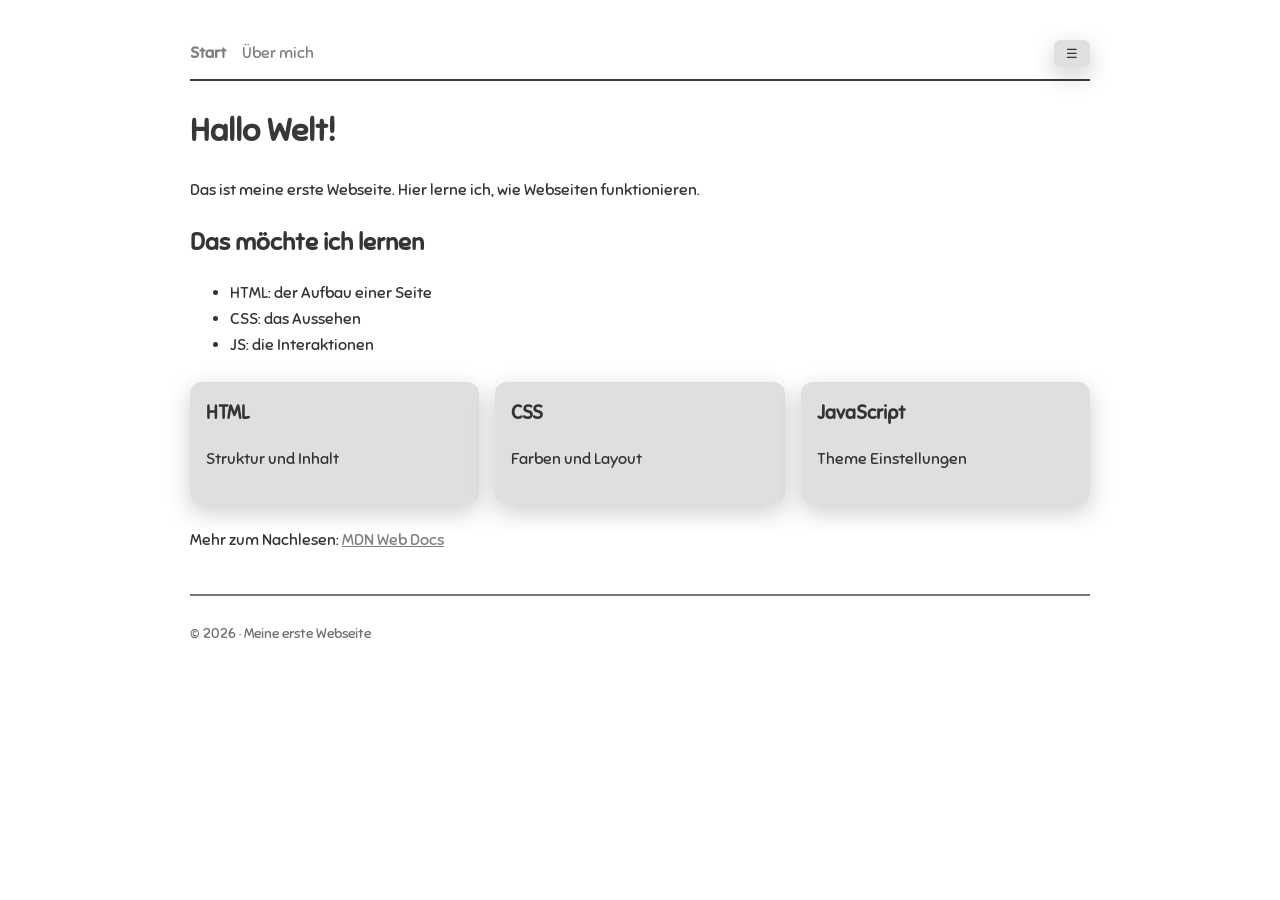
<file: index.html>
<!doctype html>
<html lang="de">
  <head>
    <meta charset="UTF-8" />
    <meta name="viewport" content="width=device-width, initial-scale=1" />
    <meta
      name="description"
      content="Meine erste Webseite: Hier lerne ich HTML, CSS und JavaScript."
    />
    <title>Meine erste Webseite</title>
    <script>
      try {
        const farbe = localStorage.getItem("farbe") || "schwarz/weiß";
        document.documentElement.dataset.theme = farbe;
        if (localStorage.getItem("theme") === "dark") {
          document.documentElement.classList.add("dark");
        }
      } catch (e) {}
    </script>
    <link rel="stylesheet" href="style.css" />
    <link
      rel="icon"
      href="data:image/svg+xml,<svg xmlns=%22http://www.w3.org/2000/svg%22 viewBox=%220 0 100 100%22><text y=%22.9em%22 font-size=%2290%22>®️</text></svg>"
    />
  </head>
  <body>
    <nav>
      <a href="index.html" class="aktiv">Start</a>
      <a href="ueber-mich.html">Über mich</a>
      <div class="einstellungen">
        <button id="settings-toggle" aria-expanded="false">☰</button>
        <div id="settings-panel" hidden>
          <p class="label">Farbe</p>
          <div class="swatches">
            <button
              class="swatch"
              data-farbe="baige"
              aria-label="Baige"
            ></button>
            <button
              class="swatch"
              data-farbe="turquise"
              aria-label="Turquise"
            ></button>
            <button
              class="swatch"
              data-farbe="schwarz/weiß"
              aria-label="Schwaz/Weiß"
            ></button>
          </div>
          <p class="label">Modus</p>
          <div class="modus">
            <button data-mode="light">Hell</button>
            <button data-mode="dark">Dunkel</button>
          </div>
        </div>
      </div>
    </nav>

    <h1>Hallo Welt!</h1>
    <p>
      Das ist meine erste Webseite. Hier lerne ich, wie Webseiten funktionieren.
    </p>

    <h2>Das möchte ich lernen</h2>
    <ul>
      <li>HTML: der Aufbau einer Seite</li>
      <li>CSS: das Aussehen</li>
      <li>JS: die Interaktionen</li>
    </ul>

    <div class="karten">
      <div class="karte">
        <h3>HTML</h3>
        <p>Struktur und Inhalt</p>
      </div>
      <div class="karte">
        <h3>CSS</h3>
        <p>Farben und Layout</p>
      </div>
      <div class="karte">
        <h3>JavaScript</h3>
        <p>Theme Einstellungen</p>
      </div>
    </div>

    <p>
      Mehr zum Nachlesen:
      <a href="https://developer.mozilla.org/de/" target="_blank"
        >MDN Web Docs</a
      >
    </p>

    <footer>
      <p>© 2026 · Meine erste Webseite</p>
    </footer>
    <script src="script.js"></script>
  </body>
</html>
</file>
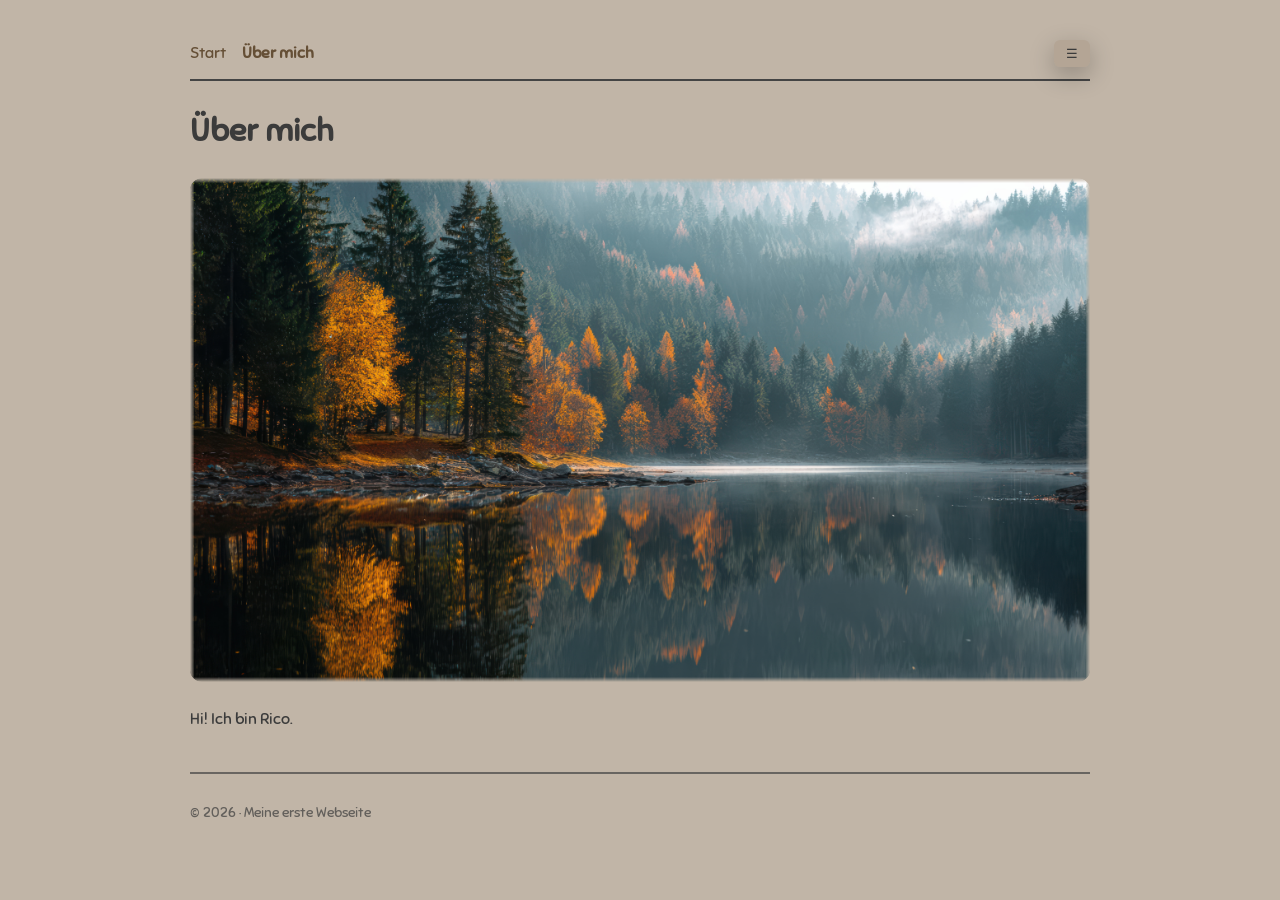
<file: ueber-mich.html>
<!doctype html>
<html lang="de">
  <head>
    <meta charset="UTF-8" />
    <meta name="viewport" content="width=device-width, initial-scale=1" />
    <meta
      name="description"
      content="Meine erste Webseite: Hier lerne ich HTML, CSS und JavaScript."
    />
    <title>Über mich</title>
    <script>
      try {
        const farbe = localStorage.getItem("farbe") || "weiß";
        document.documentElement.dataset.theme = farbe;
        if (localStorage.getItem("theme") === "dark") {
          document.documentElement.classList.add("dark");
        }
      } catch (e) {}
    </script>
    <link rel="stylesheet" href="style.css" />
    <link
      rel="icon"
      href="data:image/svg+xml,<svg xmlns=%22http://www.w3.org/2000/svg%22 viewBox=%220 0 100 100%22><text y=%22.9em%22 font-size=%2290%22>®️</text></svg>"
    />
  </head>
  <body>
    <nav>
      <a href="index.html" class="aktiv">Start</a>
      <a href="ueber-mich.html">Über mich</a>
      <div class="einstellungen">
        <button id="settings-toggle" aria-expanded="false">☰</button>
        <div id="settings-panel" hidden>
          <p class="label">Farbe</p>
          <div class="swatches">
            <button class="swatch" data-farbe="baige" aria-label="Baige"></button>
            <button class="swatch" data-farbe="turquise" aria-label="Turquise"></button>
            <button class="swatch" data-farbe="schwarz/weiß" aria-label="Weiß"></button>
          </div>
          <p class="label">Modus</p>
          <div class="modus">
            <button data-mode="light">Hell</button>
            <button data-mode="dark">Dunkel</button>
          </div>
        </div>
      </div>
    </nav>

    <h1>Über mich</h1>
    <img
      class="fade"
      src="misty-autumn-forest-reflected-calm-lake.jpg"
      alt="an immage of a misty autumn forest reflected by a calm lake"
    />
    <p>Hi! Ich bin Rico.</p>

    <footer>
      <p>© 2026 · Meine erste Webseite</p>
    </footer>

    <script src="script.js"></script>
  </body>
</html>
</file>
<file: style.css>
/* ==========================================================
   1. SCHRIFT
   ========================================================== */
@font-face {
  font-family: "Sniglet";
  src: url("Sniglet-Regular.ttf");
  font-weight: normal;
  font-display: swap;
}

/* ==========================================================
   2. FARBEN: Standard und Themes (jeweils Hell und Dunkel)
   ========================================================== */

/* Standard (greift auch, wenn noch kein Theme gesetzt ist): baige, hell */
:root,
html[data-theme="baige"] {
  --bg: #c1b5a7;
  --bg1: #9abcb7;
  --bg2: #ffffff;
  --bg3: #c1b5a7;
  --text: #3b3b3b;
  --heading: #3b3b3b;
  --link: #654f36;
  --cards: #a3927e75;
  --border: #444444;
  --shadow: rgba(0, 0, 0, 0.25);
}

/* Standard dunkel: baige */
html.dark,
html[data-theme="baige"].dark {
  --bg: #332822;
  --bg1: #003335;
  --bg2: #000000;
  --bg3: #332822;
  --text: #ffffff;
  --heading: #ffffff;
  --link: #d2ac81;
  --cards: #312119a8;
  --border: black;
  --shadow: rgb(0 0 0 / 48%);
}

html[data-theme="turquise"] {
  --bg: #9abcb7;
  --bg1: #9abcb7;
  --bg2: #ffffff;
  --bg3: #c1b5a7;
  --text: #12312f;
  --heading: #12312f;
  --link: #0b5d57;
  --cards: #72b0a9;
  --border: #3b7873;
  --shadow: rgba(0, 0, 0, 0.2);
}

html[data-theme="turquise"].dark {
  --bg: #003335;
  --bg1: #003335;
  --bg2: #000000;
  --bg3: #432c20;
  --text: #e8e8e8;
  --heading: #e8e8e8;
  --link: #4fd1c5;
  --cards: #001a1b69;
  --border: black;
  --shadow: rgb(0 0 0 / 46%);
}

html[data-theme="schwarz/weiß"] {
  --bg: #ffffff;
  --bg1: #9abcb7;
  --bg2: #ffffff;
  --bg3: #c1b5a7;
  --text: #353434;
  --heading: #383838;
  --link: #7e7e7e;
  --cards: #dfdfdf;
  --border: #000000c4;
  --shadow: rgba(0, 0, 0, 0.2);
}

html[data-theme="schwarz/weiß"].dark {
  --bg: #000000;
  --bg1: #003335;
  --bg2: #000000;
  --bg3: #432c20;
  --text: #ffffff;
  --heading: #fafafade;
  --link: #a3a3a3;
  --cards: #232323;
  --border: #545454;
  --shadow: rgb(0 0 0 / 46%);
}

/* ==========================================================
   3. GRUNDLAYOUT
   ========================================================== */
body {
  font-family: "Sniglet", sans-serif;
  max-width: 900px;
  margin: 40px auto;
  padding: 0 16px;
  line-height: 1.6;
  background: var(--bg);
  color: var(--text);
  transition:
    background 0.3s,
    color 0.3s;
}

h1 {
  color: var(--heading);
}

a {
  color: var(--link);
}

img {
  max-width: 100%;
  height: auto;
  border-radius: 12px;
}

.fade {
  -webkit-mask-image:
    linear-gradient(
      to right,
      transparent,
      black 0.5%,
      black 99.5%,
      transparent
    ),
    linear-gradient(to bottom, transparent, black 1%, black 99%, transparent);
  -webkit-mask-composite: source-in;
  mask-image:
    linear-gradient(
      to right,
      transparent,
      black 0.5%,
      black 99.5%,
      transparent
    ),
    linear-gradient(to bottom, transparent, black 1%, black 99%, transparent);
  mask-composite: intersect;
}

/* ==========================================================
   4. NAVIGATION
   ========================================================== */
nav {
  display: flex;
  align-items: center;
  gap: 16px;
  margin-bottom: 24px;
  padding-bottom: 12px;
  border-bottom: 2px solid var(--border);
}

nav a {
  text-decoration: none;
}

nav a:hover {
  text-decoration: underline;
}

nav a.aktiv {
  font-weight: bold;
}

/* ==========================================================
   5. DESIGN-MENÜ (Button, Farbwahl, Modus-Wahl)
   ========================================================== */
.einstellungen {
  position: relative;
  margin-left: auto;
}

#settings-toggle {
  margin-left: auto;
  cursor: pointer;
  padding: 6px 12px;
  border-radius: 6px;
  border: 0px solid var(--border);
  background: var(--cards);
  color: var(--text);
}

#settings-panel {
  position: absolute;
  right: 0;
  top: calc(100% + 8px);
  z-index: 10;
  width: 220px;
  padding: 16px;
  background: var(--bg);
  border: 1px solid var(--border);
  border-radius: 12px;
  box-shadow: 0 8px 24px var(--shadow);
}

#settings-panel .label {
  margin: 0 0 8px;
  font-size: 0.85em;
  opacity: 0.7;
}

#settings-panel .label:not(:first-child) {
  margin-top: 16px;
}

/* Farbwahl */
.swatches {
  display: flex;
  gap: 10px;
}

.swatch {
  width: 32px;
  height: 32px;
  border-radius: 50%;
  border: none;
  cursor: pointer;
  box-shadow: 0 4px 12px var(--shadow);
}

.swatch[data-farbe="baige"] {
  background: var(--bg3);
}

.swatch[data-farbe="turquise"] {
  background: var(--bg1);
}

.swatch[data-farbe="schwarz/weiß"] {
  background: var(--bg2);
}

.swatch[aria-pressed="true"] {
  box-shadow:
    0 0 0 2px var(--bg),
    0 0 0 4px var(--text),
    0 4px 12px var(--shadow);
}

/* Modus-Wahl */
.modus {
  display: flex;
  gap: 8px;
}

.modus button {
  flex: 1;
  padding: 6px;
  border-radius: 6px;
  border: 1px solid var(--border);
  background: transparent;
  color: var(--text);
  cursor: pointer;
}

.modus button[aria-pressed="true"] {
  background: var(--cards);
  border-color: var(--cards);
  color: var(--text);
}

/* ==========================================================
   6. INHALT: Karten und Footer
   ========================================================== */
.karten {
  display: grid;
  grid-template-columns: repeat(auto-fit, minmax(160px, 1fr));
  gap: 16px;
  margin: 24px 0;
}

.karte {
  border: 0px solid var(--border);
  border-radius: 12px;
  padding: 16px;
  background: var(--cards);
}

.karte h3 {
  margin-top: 0;
}

footer {
  margin-top: 40px;
  padding-top: 12px;
  border-top: 2px solid var(--border);
  font-size: 0.9em;
  opacity: 0.7;
}

/* ==========================================================
   7. EFFEKTE: Schatten, Hover und Touch
   ========================================================== */
.karte,
#settings-toggle {
  box-shadow: 0 8px 24px var(--shadow);
  transition:
    transform 0.2s,
    box-shadow 0.2s;
  -webkit-tap-highlight-color: transparent;
}

/* Maus: nur auf Geräten, die wirklich hovern können */
@media (hover: hover) {
  .karte:hover,
  #settings-toggle:hover {
    transform: translateY(-4px);
    box-shadow: 0 12px 28px var(--shadow);
  }
}

/* Touch und Mausklick: solange gedrückt wird */
.karte:active,
#settings-toggle:active {
  transform: translateY(-4px);
  box-shadow: 0 12px 28px var(--shadow);
}
</file>
